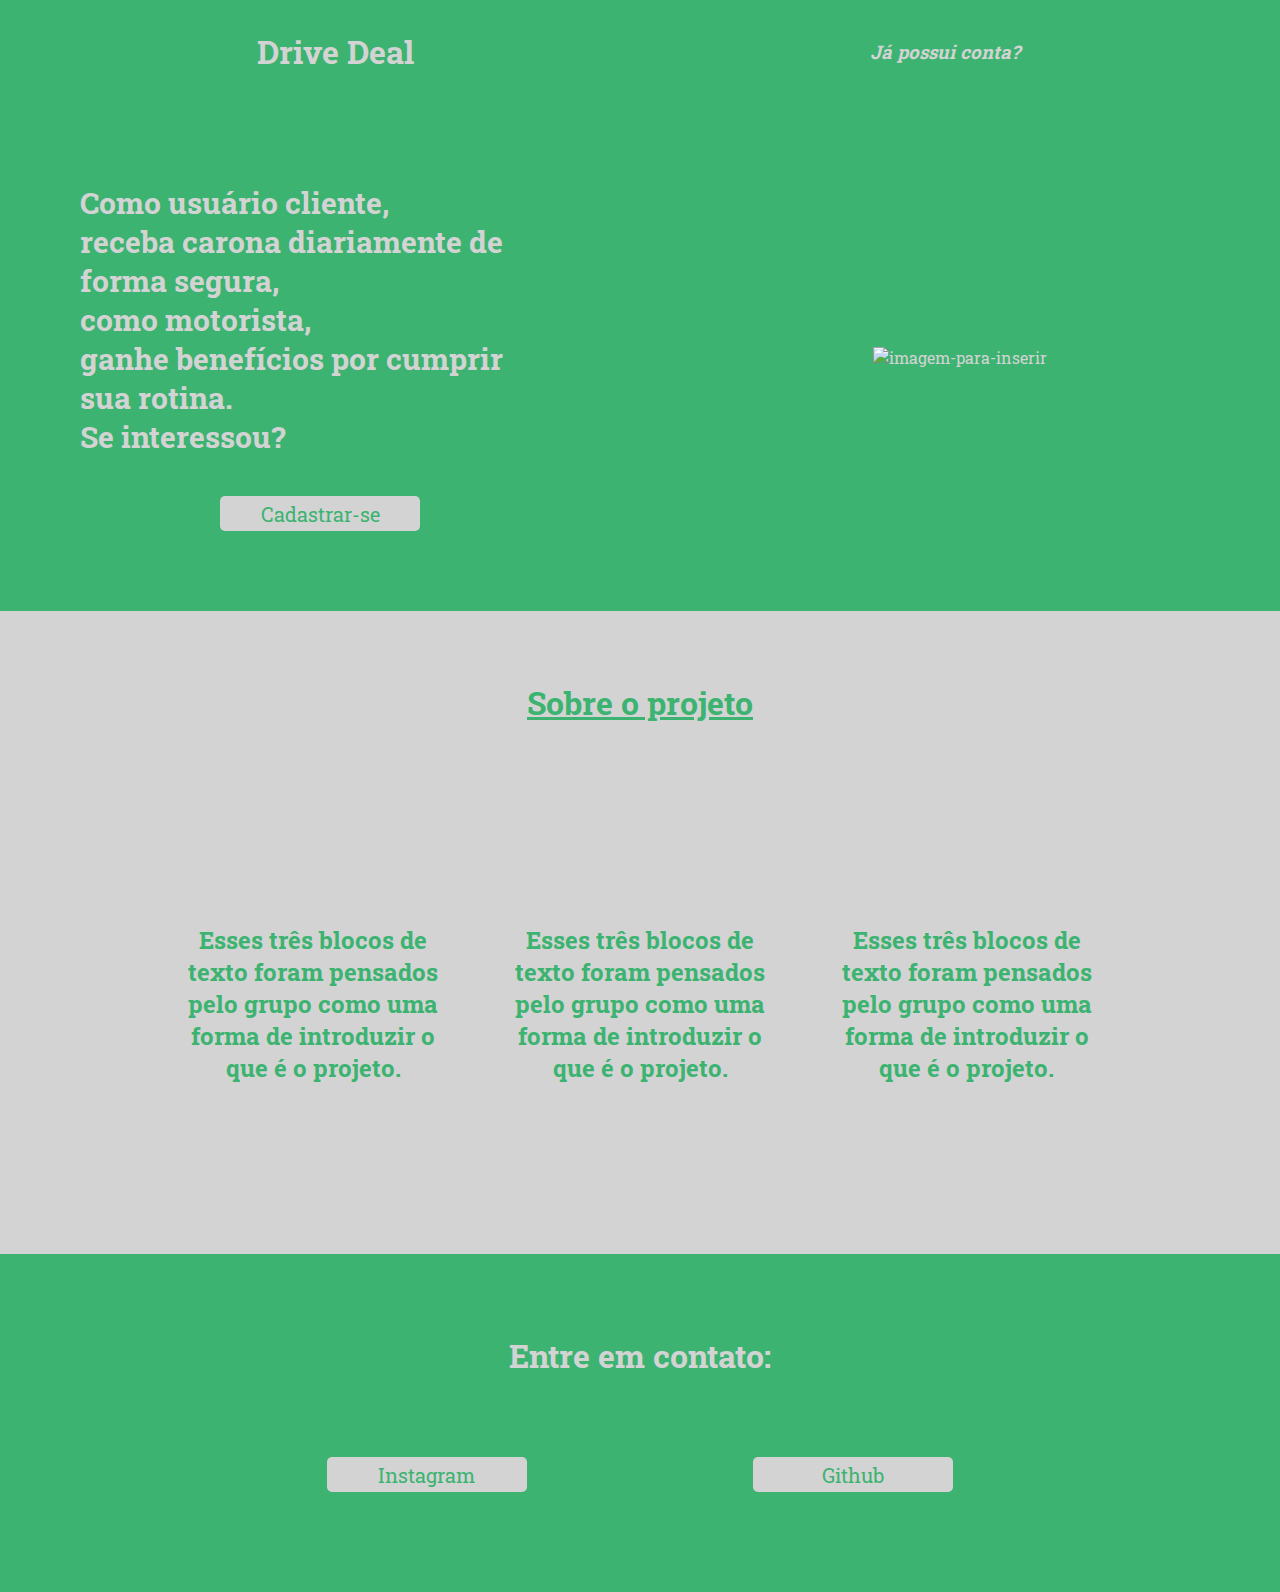
<file: index.html>
<!DOCTYPE html>
<html>

<head>
  <meta charset="utf-8">
  <meta name="viewport" content="width=device-width">
  <title>Inova week</title>
  <link href="menu.css" rel="stylesheet" type="text/css" />
  <link href="geral.css" rel="stylesheet" type="text/css" />
</head>

<body>
  <div class="primeira-parte">
    <div class="nav-bar">
      <div class="left-bar">
        <h1 id="titulo"><a href="menu.html" class="title-link">Drive Deal</a></h1>
      </div>
      <div class="right-bar">
        <h3 id="subtitulo"><a href="login.html" class="navbar-link">Já possui conta?</a></h3>
      </div>
    </div>
    <div class="content">
      <div class="left-content">
        <h2 id="content-text">Como usuário cliente,<br> receba carona diariamente de forma segura,<br> como motorista,<br> ganhe
          benefícios por cumprir
          sua
          rotina.<br> Se
          interessou?</h2>
        <button type="button" class="first-button"><a href="register.html" class="button-link">Cadastrar-se</a></button>
      </div>
      <div class="right-content">
        <img alt="imagem-para-inserir">
      </div>
    </div>
  </div>
  <div class="segunda-parte">
    <div class="info">
      <div class="info-titulo">
        <h1 id="info-titulo">Sobre o projeto</h1>
      </div>
      <div class="info-content">
        <div class="content-box">
          <h2>Esses três blocos de texto foram pensados pelo grupo como uma forma de introduzir o que é o projeto.</h2>
        </div>
        <div class="content-box">
          <h2>Esses três blocos de texto foram pensados pelo grupo como uma forma de introduzir o que é o projeto.</h2>
        </div>
        <div class="content-box">
          <h2>Esses três blocos de texto foram pensados pelo grupo como uma forma de introduzir o que é o projeto.</h2>
        </div>
      </div>
    </div>
  </div>
  <div class="terceira-parte">
    <div class="terceiro-texto">
      <h1>Entre em contato:</h1>
    </div>
    <div class="terceiro-botoes">
      <button type="button" class="first-button"><a href="https://www.instagram.com" class="button-link">Instagram</a></button>
      <button type="button" class="first-button"><a href="https://github.com/mateus2804" class="button-link">Github</a></button>
    </div>
  </div>
</body>

</html>
</file>
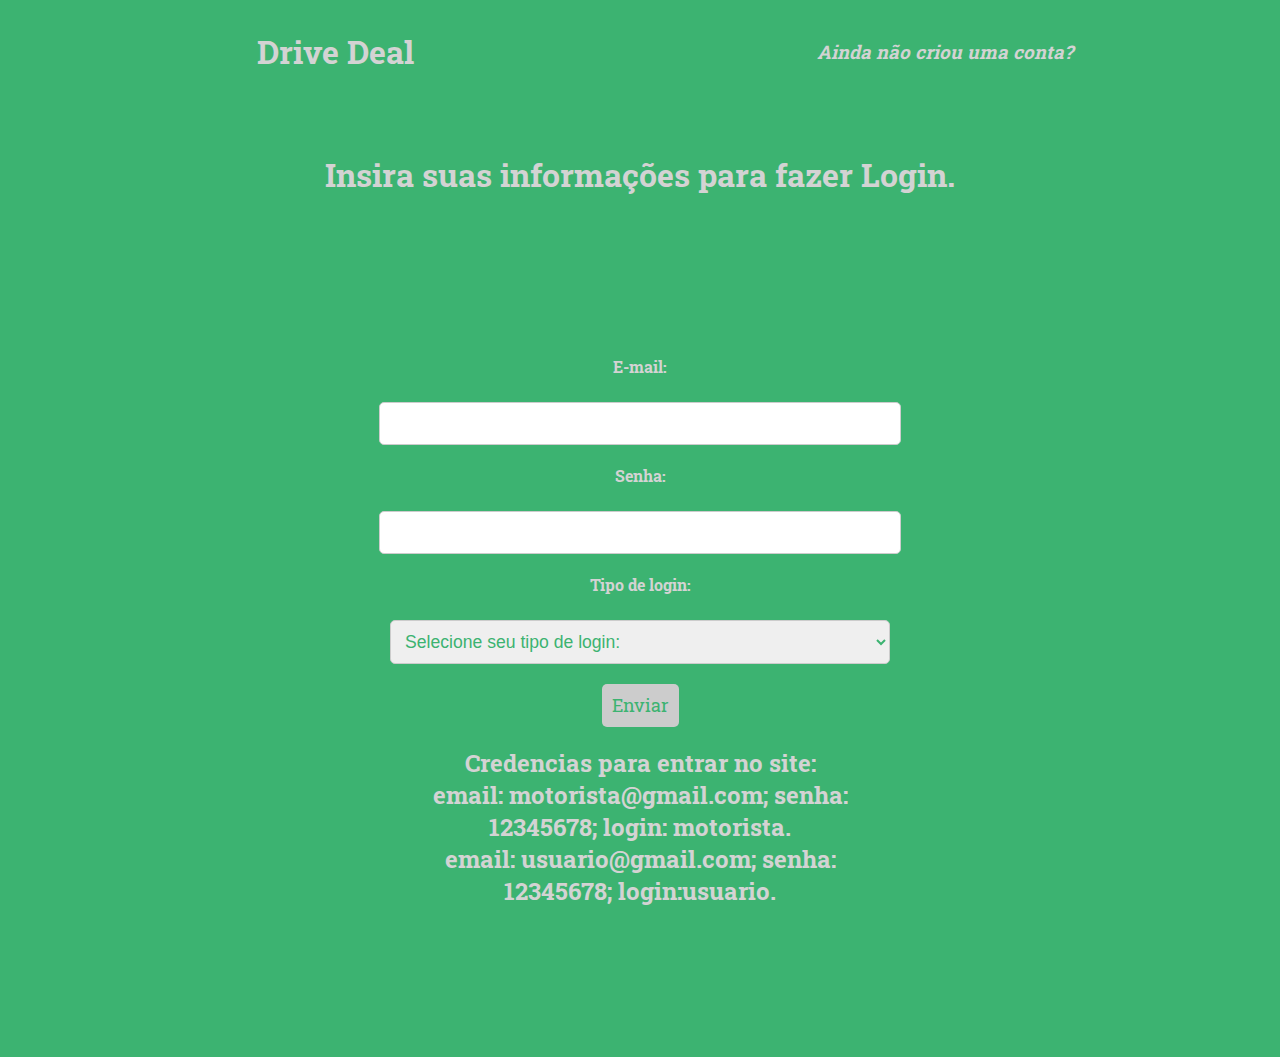
<file: login.html>
<!DOCTYPE html>
<html lang="en">
<head>
    <meta charset="UTF-8">
    <meta http-equiv="X-UA-Compatible" content="IE=edge">
    <meta name="viewport" content="width=device-width, initial-scale=1.0">
    <title>login</title>
    <link href="geral.css" rel="stylesheet" type="text/css" />
    <link href="login.css" rel="stylesheet" type="text/css" />
    <script src="login.js" defer></script>
    <script src="geral.js" defer></script>
</head>
<body>
    <div class="primeira-parte">
        <div class="nav-bar">
          <div class="left-bar">
            <h1 id="titulo"><a href="index.html" class="title-link">Drive Deal</a></h1>
          </div>
          <div class="right-bar">
            <h3 id="subtitulo"><a href="register.html" class="navbar-link">Ainda não criou uma conta?</a></h3>
          </div>
        </div>
    <div class="segunda-parte">
        <div class="title">
            <h1>Insira suas informações para fazer Login.</h1>
            <h3 id="error"></h3>
        </div>
        <div class="formulario-1">
            <form id="form">

                <label for="email">E-mail:</label>
                <input type="email" id="email">

                <label for="password">Senha:</label>
                <input type="password" id="password">

                <label for="type">Tipo de login:</label>
                <select name="type" id="type">
                    <option value="">Selecione seu tipo de login:</option>
                    <option value="motorista">Motorista</option>
                    <option value="usuario">Usuário</option>
                </select>

                <button type="submit" id="enviar" class="enviar">Enviar</button>

                <h2 style="text-align: center;">Credencias para entrar no site: <br> email: motorista@gmail.com; senha: 12345678; login: motorista. <br> email: usuario@gmail.com; senha: 12345678; login:usuario. </h2>
            </form>
        </div>
    </div>
</body>
</html>
</file>
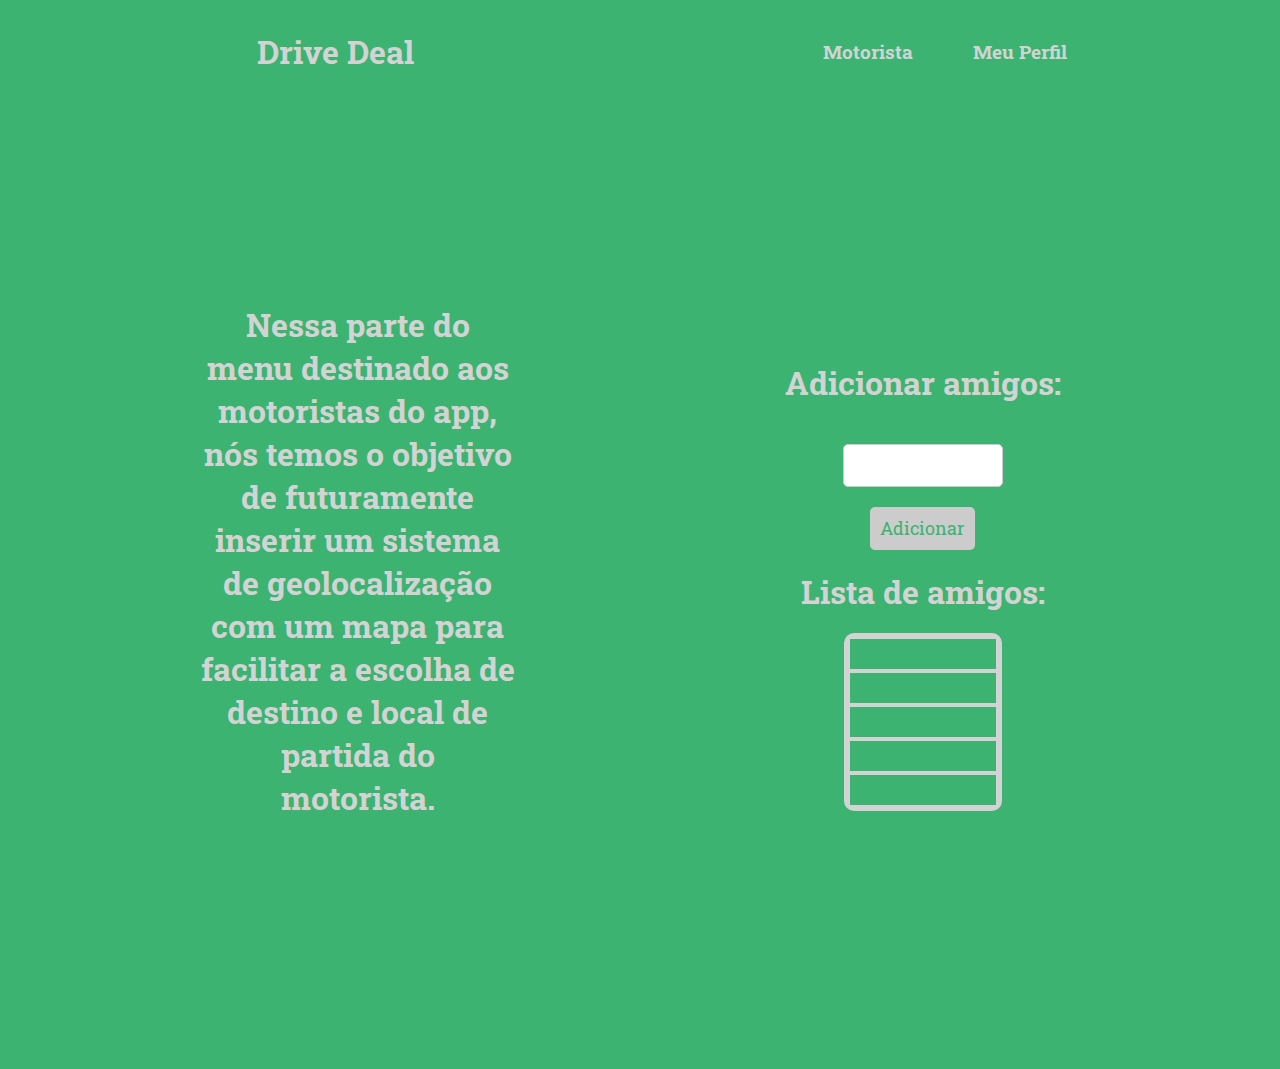
<file: menu-motorista.html>
<!DOCTYPE html>
<html lang="en">
<head>
    <meta charset="UTF-8">
    <meta http-equiv="X-UA-Compatible" content="IE=edge">
    <meta name="viewport" content="width=device-width, initial-scale=1.0">
    <title>menu-motorista</title>
    <link href="menu-motorista.css" rel="stylesheet" type="text/css" />
    <link href="geral.css" rel="stylesheet" type="text/css" />
    <script src="geral.js" defer></script>
    <script src="menu-motorista.js" defer></script>
</head>
<body>
    <div class="primeira-parte">
        <div class="nav-bar">
          <div class="left-bar">
            <h1 id="titulo"><a href="menu-motorista.html" class="title-link">Drive Deal</a></h1>
          </div>
          <div class="right-bar" id="right-bar">
            <h3 id="subtituto"><a href="register.html" class="navbar-link"></h3>
            <h3><a href="perfil-motorista.html" class="nome-motorista">Meu Perfil</a></h3>
          </div>
        </div>
    </div>
    <div class="segunda-parte">
      <div class="content">
        <div class="left-content">
          <h1>Nessa parte do menu destinado aos motoristas do app, nós temos o objetivo de futuramente inserir um sistema de geolocalização com um mapa para facilitar a escolha de destino e local de partida do motorista.</h1>
          <p id="geoloc"></p>
        </div>
      <div class="right-content">
          <form id="form">
            <label for="name"><h1>Adicionar amigos:</h1></label>
            <h3 class="alerta"></h3>
            <input type="text" id="amigo-procurado">
            <button type="submit" id="enviar" class="enviar">Adicionar</button>
          </form>

          <h1>Lista de amigos: </h1>
          <div class="lista-amigos">
            <div class="amigo" id="amigo-1"></div>
            <div class="amigo" id="amigo-2"></div>
            <div class="amigo" id="amigo-3"></div>
            <div class="amigo" id="amigo-4"></div>
            <div class="amigo" id="amigo-5"></div>
          </div>
      </div>
      </div>
    </div>
</body>
</html>
</file>
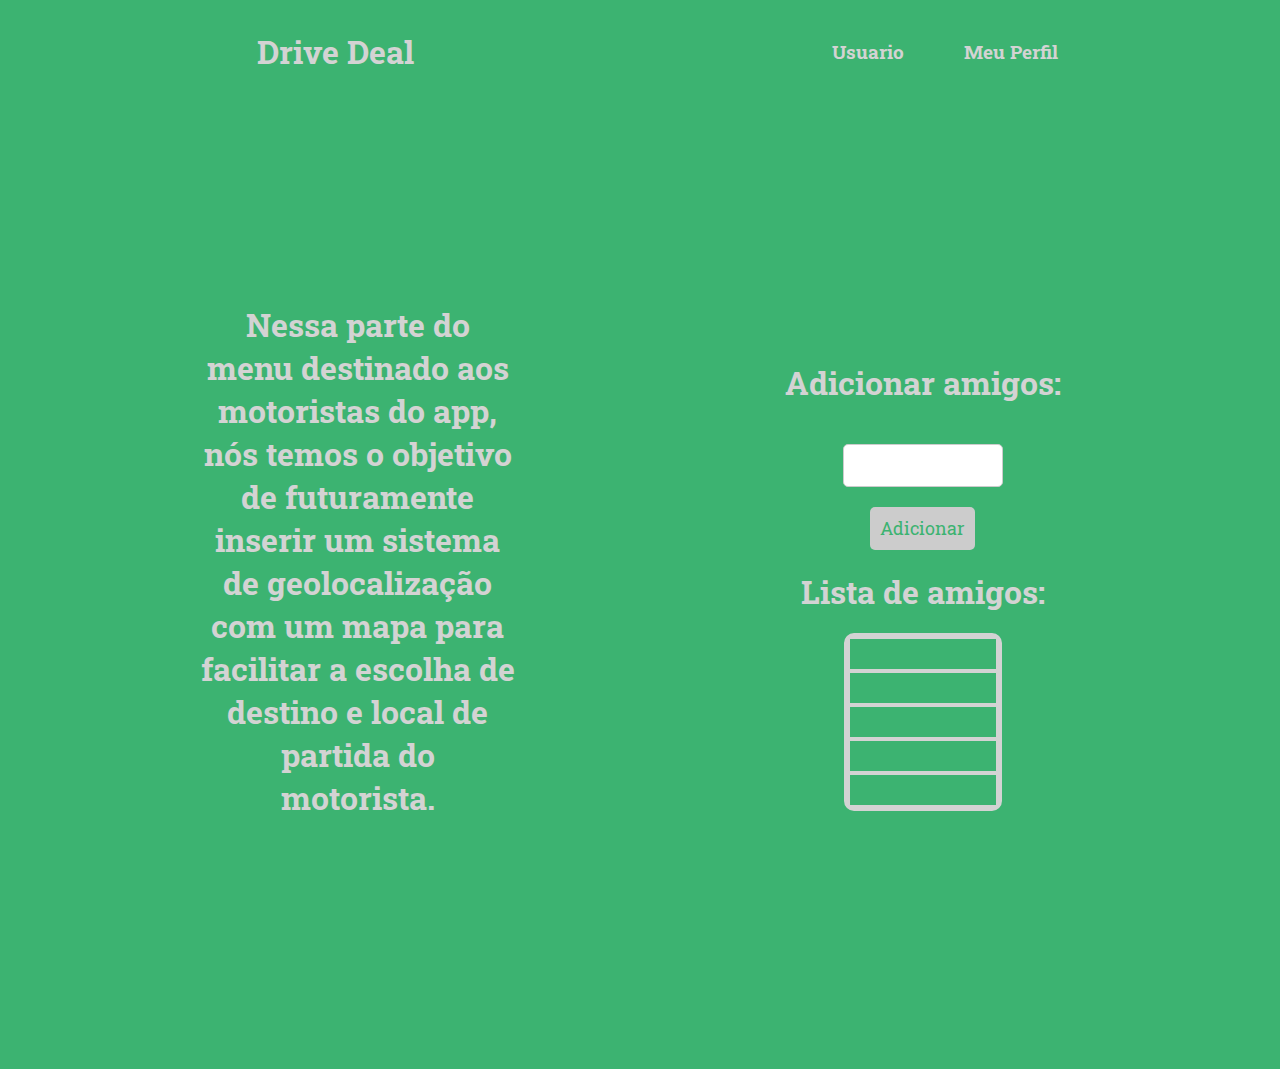
<file: menu-usuario.html>
<!DOCTYPE html>
<html lang="en">
<head>
    <meta charset="UTF-8">
    <meta http-equiv="X-UA-Compatible" content="IE=edge">
    <meta name="viewport" content="width=device-width, initial-scale=1.0">
    <title>menu-motorista</title>
    <link href="menu-usuario.css" rel="stylesheet" type="text/css" />
    <link href="geral.css" rel="stylesheet" type="text/css" />
    <script src="geral.js" defer></script>
    <script src="menu-usuario.js" defer></script>
</head>
<body>
    <div class="primeira-parte">
        <div class="nav-bar">
          <div class="left-bar">
            <h1 id="titulo"><a href="menu-usuario.html" class="title-link">Drive Deal</a></h1>
          </div>
          <div class="right-bar" id="right-bar">
            <h3 id="subtituto"><a href="register.html" class="navbar-link"></h3>
            <h3><a href="perfil-usuario.html" class="nome-motorista">Meu Perfil</a></h3>
          </div>
        </div>
      </div>
      <div class="segunda-parte">
        <div class="content">
          <div class="left-content">
            <h1>Nessa parte do menu destinado aos motoristas do app, nós temos o objetivo de futuramente inserir um sistema de geolocalização com um mapa para facilitar a escolha de destino e local de partida do motorista.</h1>
            <p id="geoloc"></p>
          </div>
        <div class="right-content">
            <form id="form">
              <label for="name"><h1>Adicionar amigos:</h1></label>
              <h3 class="alerta"></h3>
              <input type="text" id="amigo-procurado">
              <button type="submit" id="enviar" class="enviar">Adicionar</button>
            </form>
  
            <h1>Lista de amigos: </h1>
            <div class="lista-amigos">
              <div class="amigo" id="amigo-1"></div>
              <div class="amigo" id="amigo-2"></div>
              <div class="amigo" id="amigo-3"></div>
              <div class="amigo" id="amigo-4"></div>
              <div class="amigo" id="amigo-5"></div>
            </div>
        </div>
        </div>
      </div>
</body>
</html>
</file>
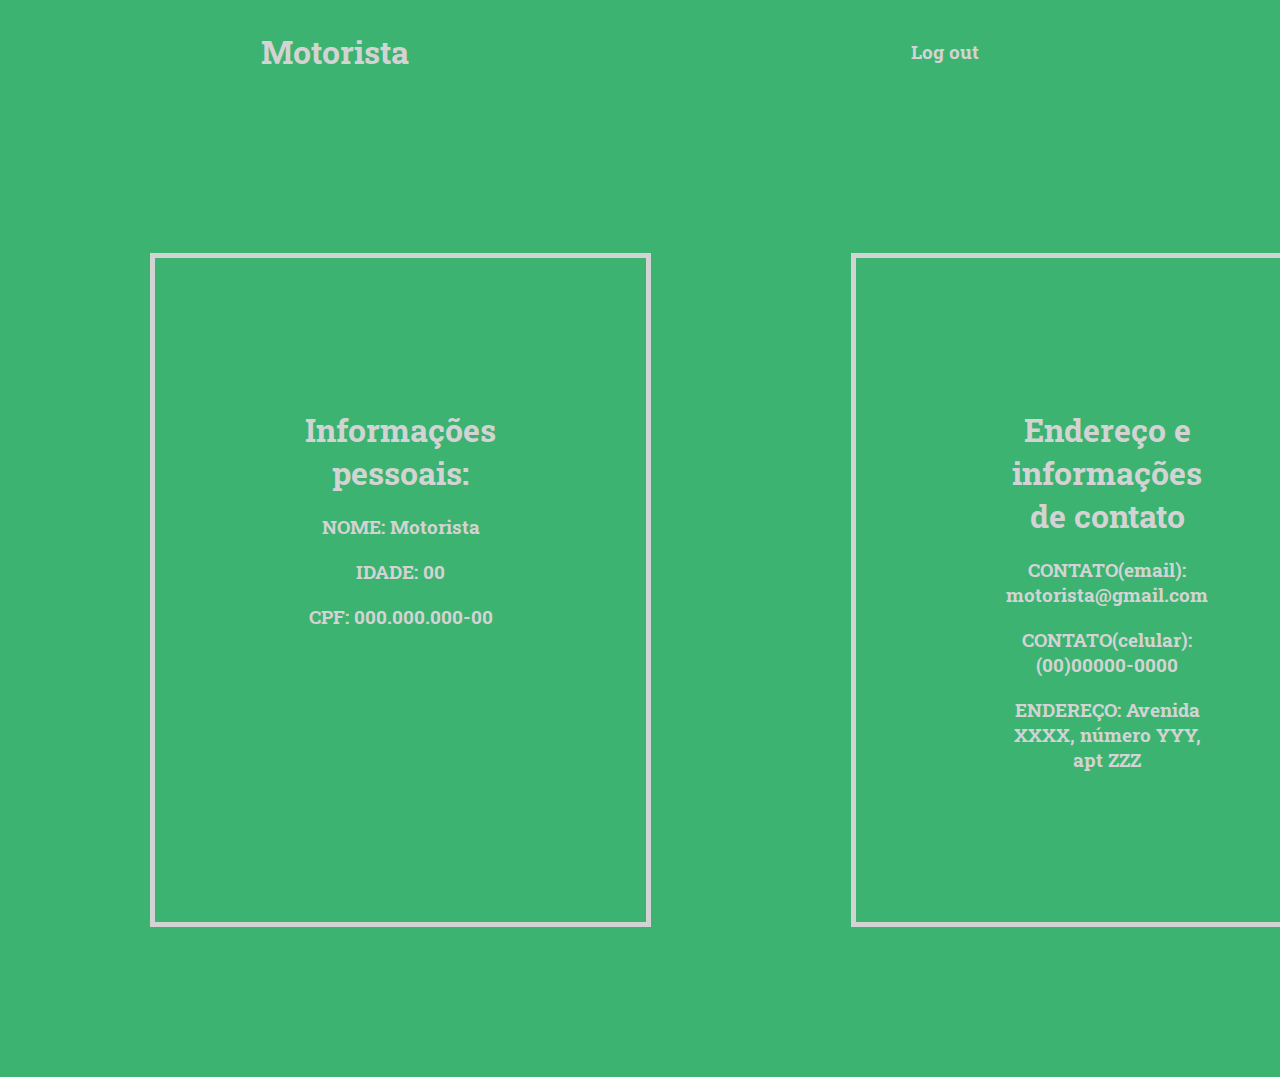
<file: perfil-motorista.html>
<!DOCTYPE html>
<html lang="en">
<head>
    <meta charset="UTF-8">
    <meta http-equiv="X-UA-Compatible" content="IE=edge">
    <meta name="viewport" content="width=device-width, initial-scale=1.0">
    <title>menu-motorista</title>
    <link href="perfil-motorista.css" rel="stylesheet" type="text/css" />
    <link href="geral.css" rel="stylesheet" type="text/css" />
    <script src="geral.js" defer></script>
    <script src="perfil-motorista.js" defer></script>
</head>
<body>
    <div class="primeira-parte">
        <div class="nav-bar">
          <div class="left-bar">
            <h1 id="titulo"><a href="menu-motorista.html" class="title-link"></a></h1>
          </div>
          <div class="right-bar" id="right-bar">
            <h3 id="subtituto"><a href="register.html" class="navbar-link"></h3>
            <h3><a href="login.html" class="nome-motorista">Log out</a></h3>
          </div>
        </div>
      </div>
      <div class="segunda-parte">
        <div class="content">
          <div class="left-content">
            <h1>Informações pessoais:</h1>
            <h3 id="nome-perfil-motorista">NOME: </h3>
            <h3 id="idade-perfil-motorista">IDADE: </h3>
            <h3 id="cpf-perfil-motorista">CPF: </h3>
          </div>
          <div class="right-content">
            <h1>Endereço e informações de contato</h1>
            <h3 id="email-perfil-motorista">CONTATO(email): </h3>
            <h3 id="cel-perfil-motorista">CONTATO(celular): </h3>
            <h3 id="endereco-perfil-motorista">ENDEREÇO: </h3>
          </div>
        </div>
      </div>
</body>
</html>
</file>
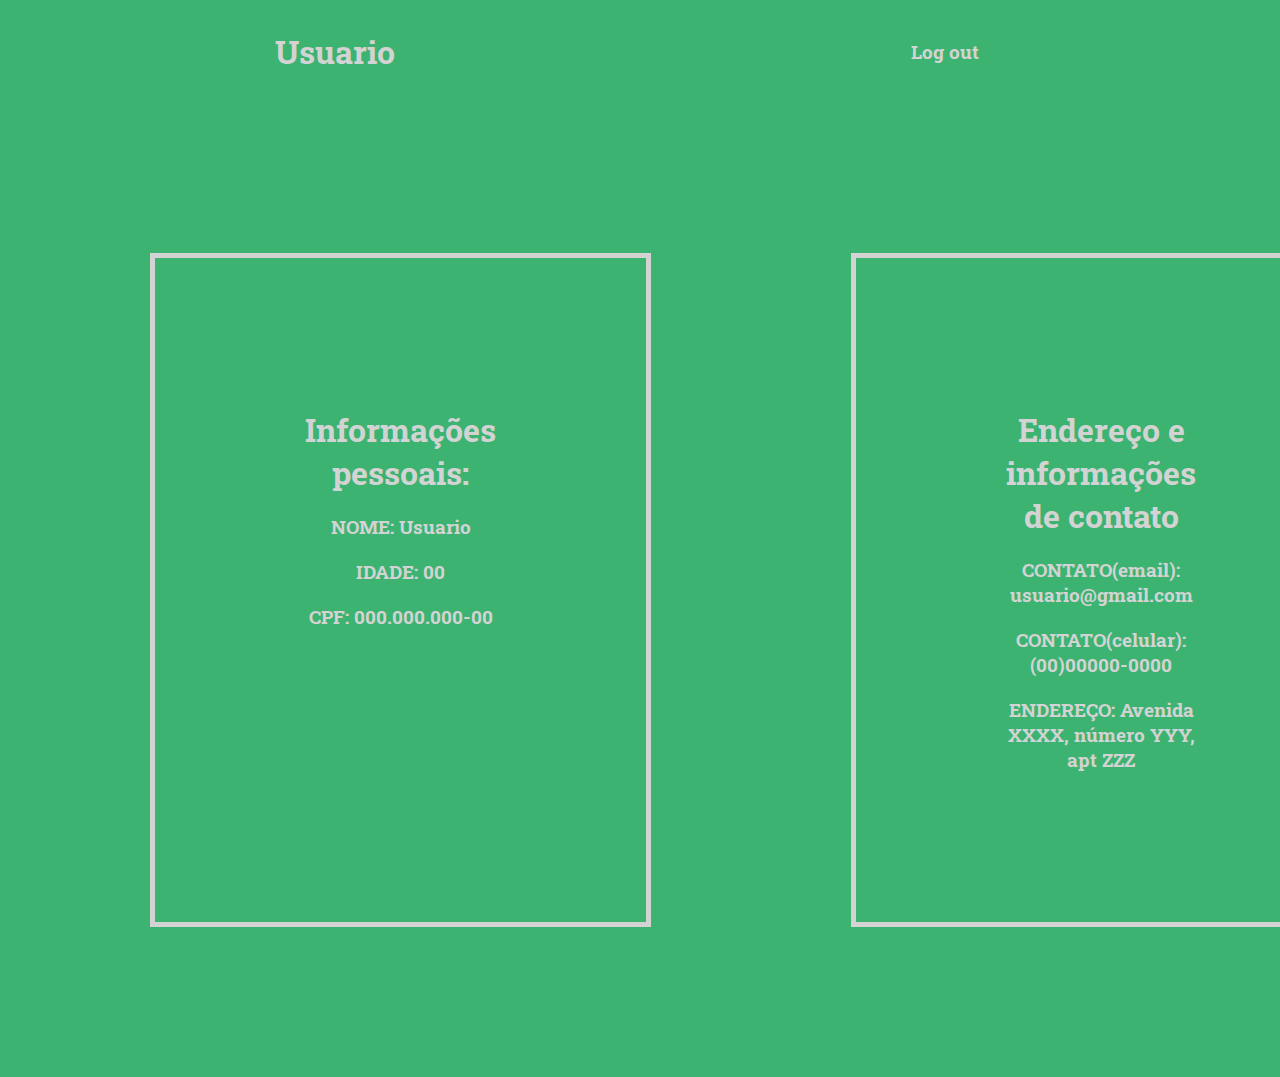
<file: perfil-usuario.html>
<!DOCTYPE html>
<html lang="en">
<head>
    <meta charset="UTF-8">
    <meta http-equiv="X-UA-Compatible" content="IE=edge">
    <meta name="viewport" content="width=device-width, initial-scale=1.0">
    <title>menu-motorista</title>
    <link href="perfil-usuario.css" rel="stylesheet" type="text/css" />
    <link href="geral.css" rel="stylesheet" type="text/css" />
    <script src="geral.js" defer></script>
    <script src="perfil-usuario.js" defer></script>
</head>
<body>
    <div class="primeira-parte">
        <div class="nav-bar">
          <div class="left-bar">
            <h1 id="titulo"><a href="menu-usuario.html" class="title-link"></a></h1>
          </div>
          <div class="right-bar" id="right-bar">
            <h3 id="subtituto"><a href="register.html" class="navbar-link"></h3>
            <h3><a href="login.html" class="nome-motorista">Log out</a></h3>
          </div>
        </div>
      </div>
      <div class="segunda-parte">
        <div class="content">
          <div class="left-content">
            <h1>Informações pessoais:</h1>
            <h3 id="nome-perfil-usuario">NOME: </h3>
            <h3 id="idade-perfil-usuario">IDADE: </h3>
            <h3 id="cpf-perfil-usuario">CPF: </h3>
          </div>
          <div class="right-content">
            <h1>Endereço e informações de contato</h1>
            <h3 id="email-perfil-usuario">CONTATO(email): </h3>
            <h3 id="cel-perfil-usuario">CONTATO(celular): </h3>
            <h3 id="endereco-perfil-usuario">ENDEREÇO: </h3>
          </div>
        </div>
      </div>
</body>
</html>
</file>
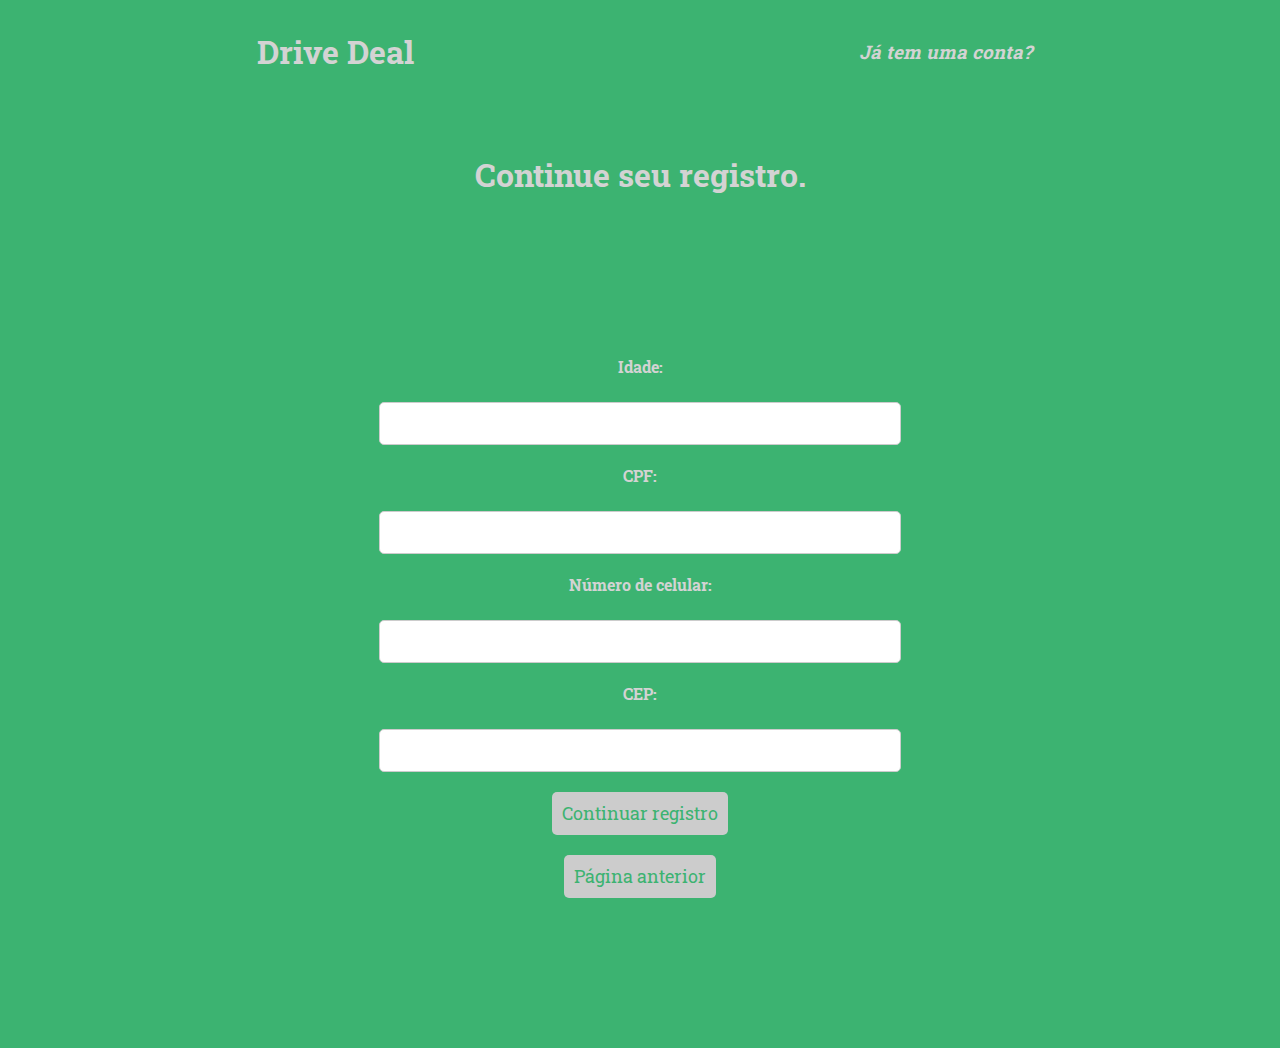
<file: register-2.html>
<!DOCTYPE html>
<html lang="en">
<head>
    <meta charset="UTF-8">
    <meta http-equiv="X-UA-Compatible" content="IE=edge">
    <meta name="viewport" content="width=device-width, initial-scale=1.0">
    <title>login</title>
    <link href="geral.css" rel="stylesheet" type="text/css" />
    <link href="login.css" rel="stylesheet" type="text/css" />
    <script src="register-2.js" defer></script>
</head>
<body>
    <div class="primeira-parte">
        <div class="nav-bar">
          <div class="left-bar">
            <h1 id="titulo"><a href="index.html" class="title-link">Drive Deal</a></h1>
          </div>
          <div class="right-bar">
            <h3 id="subtitulo"><a href="login.html" class="navbar-link">Já tem uma conta?</a></h3>
          </div>
        </div>
    <div class="segunda-parte">
        <div class="title">
            <h1>Continue seu registro.</h1>
            <h3 id="error"></h3>
        </div>
        <div class="formulario-1">
            <form id="form">

                <label for="name">Idade:</label>
                <input type="number" id="idade">

                <label for="name">CPF:</label>
                <input type="name" id="CPF">

                <label for="name">Número de celular:</label>
                <input type="name" id="cel">

                <label for="name">CEP:</label>
                <input for="name" id="CEP">
                

                <button type="submit" id="enviar" class="enviar">Continuar registro</button>
                <button type="button" class="first-button"><a href="register.html" class="button-link">Página anterior</a></button>
            </form>
        </div>
    </div>
</body>
</html>
</file>
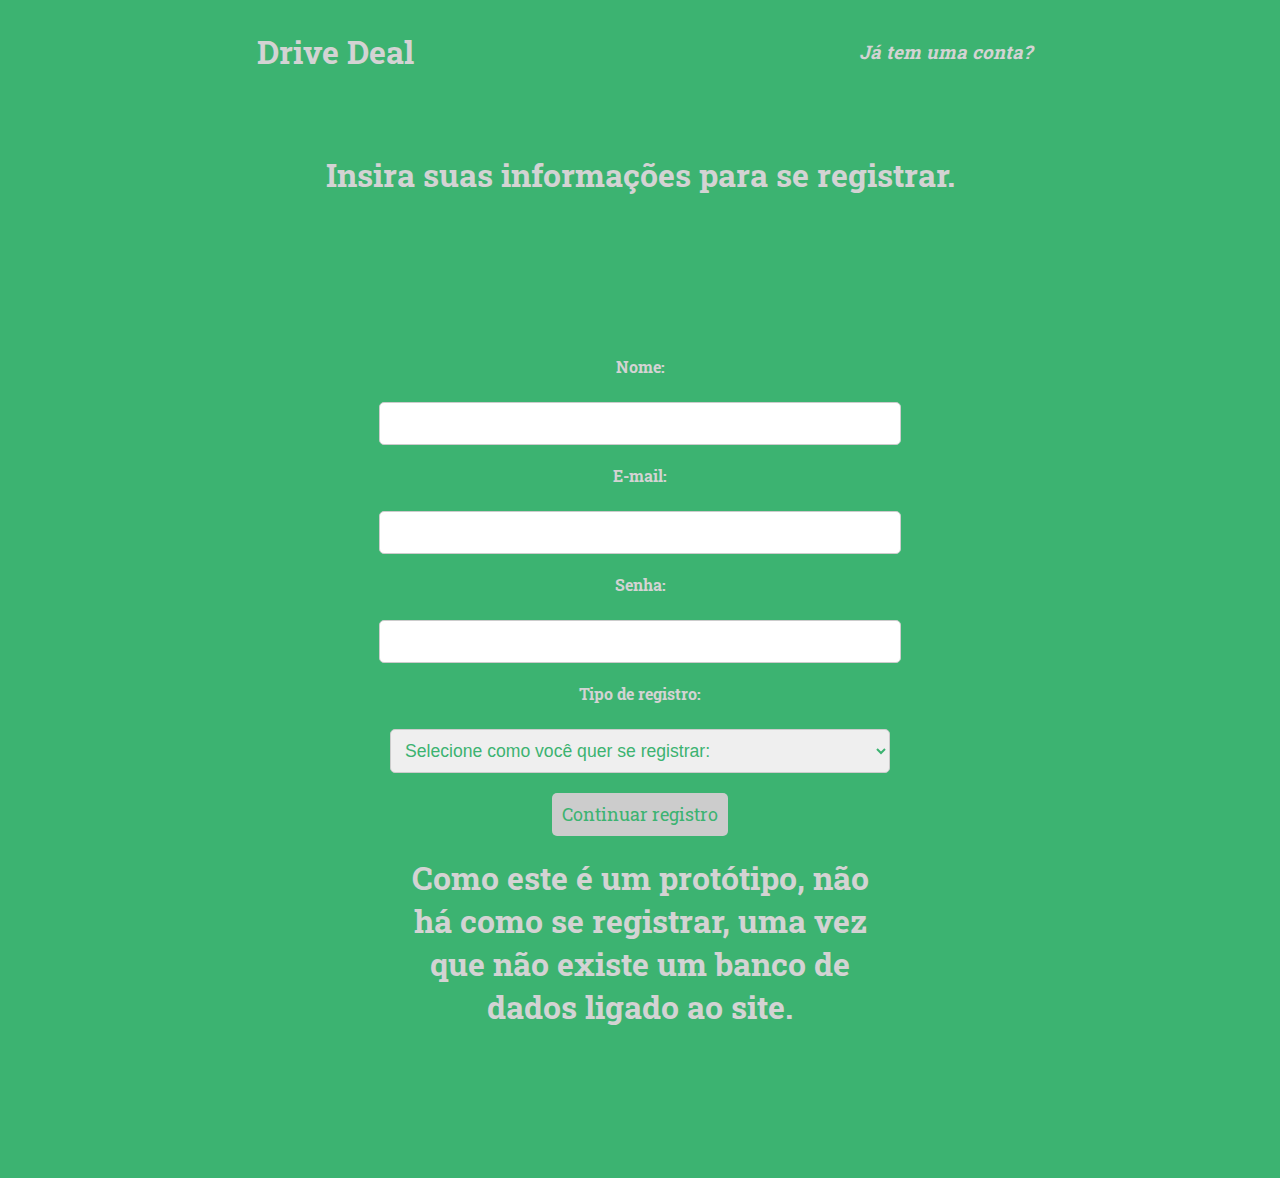
<file: register.html>
<!DOCTYPE html>
<html lang="en">
<head>
    <meta charset="UTF-8">
    <meta http-equiv="X-UA-Compatible" content="IE=edge">
    <meta name="viewport" content="width=device-width, initial-scale=1.0">
    <title>login</title>
    <link href="geral.css" rel="stylesheet" type="text/css" />
    <link href="login.css" rel="stylesheet" type="text/css" />
    <script src="register.js" defer></script>
</head>
<body>
    <div class="primeira-parte">
        <div class="nav-bar">
          <div class="left-bar">
            <h1 id="titulo"><a href="index.html" class="title-link">Drive Deal</a></h1>
          </div>
          <div class="right-bar">
            <h3 id="subtitulo"><a href="login.html" class="navbar-link">Já tem uma conta?</a></h3>
          </div>
        </div>
    <div class="segunda-parte">
        <div class="title">
            <h1>Insira suas informações para se registrar.</h1>
            <h3 id="error"></h3>
        </div>
        <div class="formulario-1">
            <form id="form">

                <label for="name">Nome:</label>
                <input type="text" id="name">

                <label for="email">E-mail:</label>
                <input type="email" id="email">

                <label for="password">Senha:</label>
                <input type="password" id="password">

                <label for="type">Tipo de registro:</label>
                <select name="type" id="type">
                    <option value="">Selecione como você quer se registrar:</option>
                    <option value="motorista">Motorista</option>
                    <option value="usuario">Usuário</option>
                </select>

                <button type="submit" id="enviar" class="enviar">Continuar registro</button>

                <h1 style="text-align: center;">Como este é um protótipo, não há como se registrar, uma vez que não existe um banco de dados ligado ao site. <br> </h1>
            </form>

        </div>
    </div>
</body>
</html>
</file>
<file: menu.css>
.content {
  display: flex;
  flex-direction: row;
}

.right-content,
.left-content {
  width: 50%;
  display: flex;
  padding: 80px;
}

.left-content {
  justify-content: center;
  align-items: center;
  flex-direction: column;
  gap: 40px;
}

.right-content {
  justify-content: center;
  align-items: center;
}

#content-text {
  font-size: 30px;
}

.first-button {
  background-color: #D3D3D3;
  color: #3CB371;
  font-family: 'Roboto Slab', serif;
  font-size: 20px;
  display: flex;
  align-items: center;
  justify-content: center;
  border-width: 0px;
  border-radius: 5px;
  width: 200px;
  height: 35px;
}

.segunda-parte {
  color: #3CB371;
}

.info {
  display: flex;
  flex-direction: column;
}

.info-titulo {
  display: flex;
  justify-content: center;
  align-items: center;
  padding: 30px;
  margin-top: 40px;
}

#info-titulo {
  text-decoration: underline;
}

.info-content {
  display: flex;
  justify-content: space-evenly;
  align-items: center;
  padding: 150px;
}

.content-box {
  display: flex;
  justify-content: center;
  align-items: center;
  text-align: center;
  padding: 20px;
}

.terceira-parte {
  background-color: #3CB371;
  color: #D3D3D3;
  display: flex;
  flex-direction: column;
  padding: 50px;
}

.terceiro-texto {
  display: flex;
  flex-direction: column;
  justify-content: center;
  text-align: center;
  padding: 30px;
}

.terceiro-botoes {
  display: flex;
  flex-direction: row;
  justify-content: space-evenly;
  padding: 50px;
}
</file>
<file: geral.css>
@import url('https://fonts.googleapis.com/css2?family=Roboto+Slab&display=swap');

html {
  height: 100%;
  width: 100%;
}

* {
  margin: 0;
  padding: 0;
}

.primeira-parte {
  background-color: #3CB371;
  color: #D3D3D3;
}

body {
  background-color: #D3D3D3;
  font-family: 'Roboto Slab', serif;
}

#subtitulo {
  font-style: italic;
}

.nav-bar {
  display: flex;
  flex-direction: row;
  padding: 30px;
}

.left-bar,
.right-bar {
  display: flex;
  flex-direction: row;
  width: 50%;
  justify-content: center;
  align-items: center;
}

.navbar-link, .title-link, .nome-motorista {
    text-decoration: none;
    color: #D3D3D3;
    position: relative;
  }

  .button-link {
    text-decoration: none;
    color: #3CB371;
  }

  a.button-link:hover {
    color: green;
  }
  
  a.navbar-link:hover, a.title-link:hover, a.nome-motorista:hover {
    color: #ffff;
  }

  .enviar:hover {
    color: green;
  }
</file>
<file: login.css>
.formulario-1 {
    display: flex;
    justify-content: center;
    align-items: center;
    padding: 150px;
}

.title {
    display: flex;
    flex-direction: column;
    justify-content: center;
    align-items: center;
    margin-top: 50px;
    gap: 10px;
}

form {
    display: flex;
    flex-direction: column;
    align-items: center;
    gap: 20px;
    width: 500px;
    margin: 0 auto;
}

label {
    margin-bottom: 5px;
    font-weight: bold;
}

input, select {
    width: 100%;
    border: 1px solid #CCC;
    border-radius: 5px;
    font-size: 1.1rem;
    padding: 10px;
}

button {
    padding: 10px;
    border: none;
    border-radius: 5px;
    background-color: #CCC;
    color: #3CB371;
    font-size: 1.1rem;
    cursor: pointer;
    font-family: 'Roboto Slab', serif;
}

option, select, input {
    color: #3CB371;
}

#error {
    color: red;
}
</file>
<file: menu-motorista.css>
#right-bar {
    gap: 30px;
}

.content {
    color: #D3D3D3;
    background-color: #3CB371;
    display: flex;
    flex-direction: row;
    padding: 100px;
    gap: 50px;
}

.left-content, .right-content {
    display: flex;
    align-items: center;
    justify-content: center;
    width: 50%;
    padding: 100px;
}

.left-content {
    flex-direction: column;
    text-align: center;
    gap: 50px;
}

.right-content {
    flex-direction: column;
    gap: 20px;
}

#form {
    display: flex;
    flex-direction: column;
    justify-content: center;
    align-items: center;
    gap: 20px;
}

input {
    width: 50%;
    border: 1px solid #CCC;
    color: #3CB371;
    border-radius: 5px;
    font-size: 1.1rem;
    padding: 10px;
}

.lista-amigos{
    border: 4px solid #D3D3D3;
    border-radius: 10px;
    display: flex;
    flex-direction: column;
    width: 150px
}

.amigo {
    display: flex;
    justify-content: center;
    align-items: center;
    border: 2px solid #D3D3D3;
    text-align: center;
    height: 30px;
}

button {
    padding: 10px;
    border: none;
    border-radius: 5px;
    background-color: #CCC;
    color: #3CB371;
    font-size: 1.1rem;
    cursor: pointer;
    font-family: 'Roboto Slab', serif;
}

.alerta {
    color: red;
}
</file>
<file: menu-usuario.css>
#right-bar {
    gap: 30px;
}

.content {
    color: #D3D3D3;
    background-color: #3CB371;
    display: flex;
    flex-direction: row;
    padding: 100px;
    gap: 50px;
}

.left-content, .right-content {
    display: flex;
    align-items: center;
    justify-content: center;
    width: 50%;
    padding: 100px;
}

.left-content {
    flex-direction: column;
    text-align: center;
    gap: 50px;
}

.right-content {
    flex-direction: column;
    gap: 20px;
}

#form {
    display: flex;
    flex-direction: column;
    justify-content: center;
    align-items: center;
    gap: 20px;
}

input {
    width: 50%;
    border: 1px solid #CCC;
    color: #3CB371;
    border-radius: 5px;
    font-size: 1.1rem;
    padding: 10px;
}

.lista-amigos{
    border: 4px solid #D3D3D3;
    border-radius: 10px;
    display: flex;
    flex-direction: column;
    width: 150px
}

.amigo {
    display: flex;
    justify-content: center;
    align-items: center;
    border: 2px solid #D3D3D3;
    text-align: center;
    height: 30px;
}

button {
    padding: 10px;
    border: none;
    border-radius: 5px;
    background-color: #CCC;
    color: #3CB371;
    font-size: 1.1rem;
    cursor: pointer;
    font-family: 'Roboto Slab', serif;
}

.alerta {
    color: red;
}
</file>
<file: perfil-motorista.css>
.segunda-parte {
    background-color: #3CB371;
}

.left-content, .right-content {
    width: 50%;
    padding: 150px;
    border: solid 5px #D3D3D3;
}

.left-content, .right-content {
    display: flex;
    flex-direction: column;
    text-align: center;
    gap: 20px;
    color: #D3D3D3;
}

.content {
    display: flex;
    padding: 150px;
    gap: 200px;
}
</file>
<file: perfil-usuario.css>
.segunda-parte {
    background-color: #3CB371;
}

.left-content, .right-content {
    width: 50%;
    padding: 150px;
    border: solid 5px #D3D3D3;
}

.left-content, .right-content {
    display: flex;
    flex-direction: column;
    text-align: center;
    gap: 20px;
    color: #D3D3D3;
}

.content {
    display: flex;
    padding: 150px;
    gap: 200px;
}
</file>
